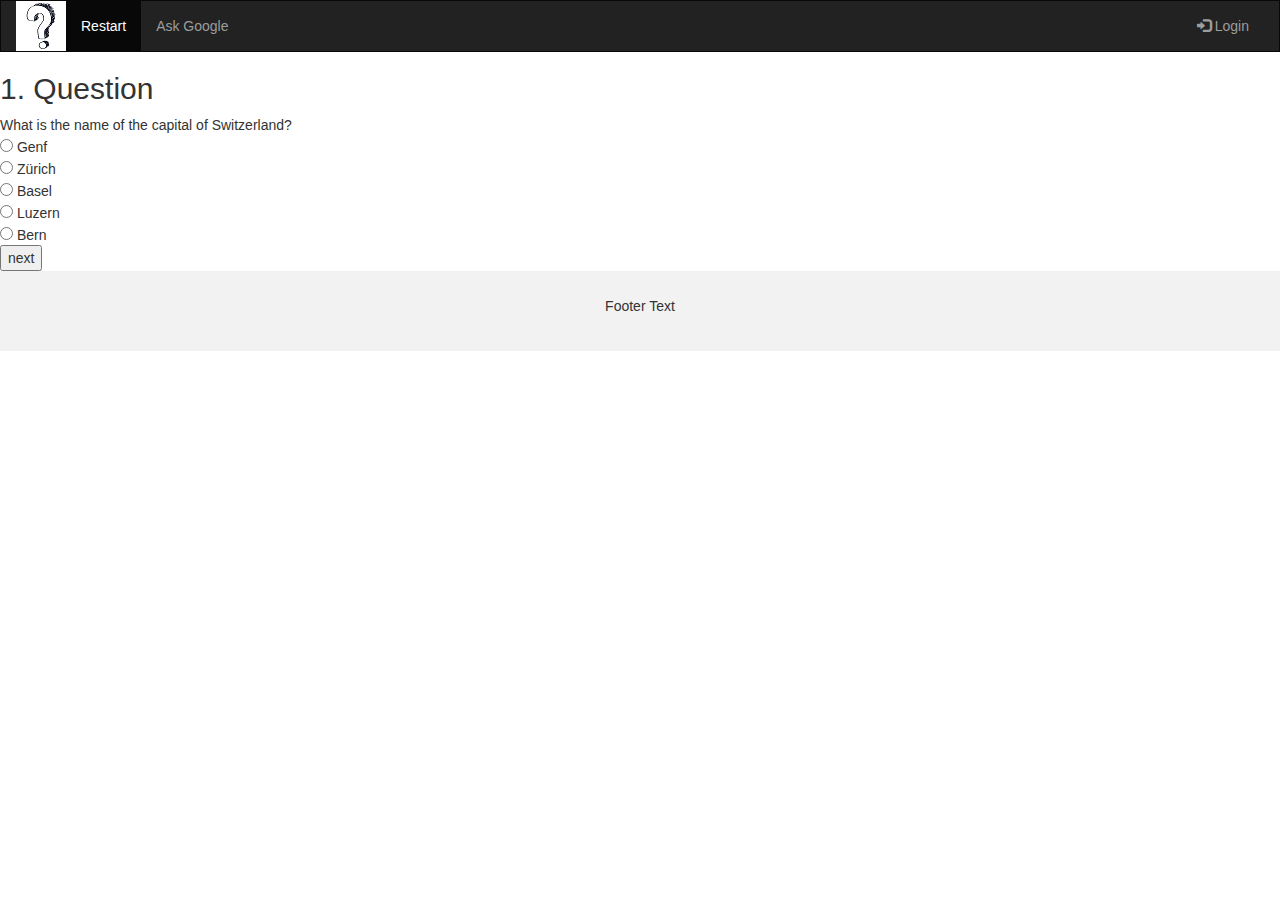
<file: simpleGame/index.html>
<!DOCTYPE html>
<html lang="en">
	<head>
		<title>Quiz Refonte</title>
		<meta charset="utf-8">
		<meta name="viewport" content="width=device-width, initial-scale=1">
		<link rel="stylesheet" href="https://maxcdn.bootstrapcdn.com/bootstrap/3.4.1/css/bootstrap.min.css">
		<script src="https://ajax.googleapis.com/ajax/libs/jquery/3.4.1/jquery.min.js"></script>
		<script src="https://maxcdn.bootstrapcdn.com/bootstrap/3.4.1/js/bootstrap.min.js"></script>
		<link rel="stylesheet" href="styles.css">
		<script>
			function evaluateQuestion() {
				var points =0;
				var radios = document.getElementsByName('antwort10');
				for (var i = 0, length = radios.length; i < length; i++) {
					if (radios[i].checked) {
						if(radios[i].value == 1){
							points++;
						}
					}
				}

				var x = document.getElementById("question1");
				if (x.style.display === "none") {
					x.style.display = "block";
				} else {
					x.style.display = "none";
				}
				var y = document.getElementById("question2");
				if (y.style.display === "none") {
					y.style.display = "block";
				} else {
					y.style.display = "none";
				}
			}
		</script>
	</head>
<body>

<nav class="navbar navbar-inverse">
	<div class="container-fluid">
		<div class="navbar-header">
			<button type="button" class="navbar-toggle" data-toggle="collapse" data-target="#myNavbar">
				<span class="icon-bar"></span>
				<span class="icon-bar"></span>
				<span class="icon-bar"></span>
			</button>
			<img src="questionMark.png" alt="QuestionMark">
		</div>
		<div class="collapse navbar-collapse" id="myNavbar">
			<ul class="nav navbar-nav">
				<li class="active"><a href="index.html">Restart</a></li>
				<li><a href="www.google.ch">Ask Google</a></li>
			</ul>
			<ul class="nav navbar-nav navbar-right">
				<li><a href="#"><span class="glyphicon glyphicon-log-in"></span> Login</a></li>
			</ul>
		</div>
	</div>
</nav>


<div id="question1" style="display: block">
<h2> 1. Question </h2>
What is the name of the capital of Switzerland?   <br>
<form  name="question1">
	<INPUT TYPE="RADIO" NAME="antwort10" VALUE="0"> Genf        <br>
	<INPUT TYPE="RADIO" NAME="antwort10" VALUE="0"> Z&uumlrich   <br>
	<INPUT TYPE="RADIO" NAME="antwort10" VALUE="0"> Basel       <br>
	<INPUT TYPE="RADIO" NAME="antwort10" VALUE="0"> Luzern      <br>
	<INPUT TYPE="RADIO" NAME="antwort10" VALUE="1"> Bern        <br>
	</B>
	<input type="button" VALUE="next"
		   onclick="evaluateQuestion();">
</form>
</div>
<div id="question2" style="display: none" >
	<h2> 2. Question </h2>
	What is the name of the biggest city in Switzerland?   <br>
<form name="question2">
	<INPUT TYPE="RADIO" NAME="antwort20" VALUE="0"> Lausanne        <br>
	<INPUT TYPE="RADIO" NAME="antwort20" VALUE="1"> Z&uumlrich   <br>
	<INPUT TYPE="RADIO" NAME="antwort20" VALUE="0"> Genf       <br>
	<INPUT TYPE="RADIO" NAME="antwort20" VALUE="0"> Basel      <br>
	<INPUT TYPE="RADIO" NAME="antwort20" VALUE="0"> Bern        <br>
	</B>
	<input type="button" VALUE="next"
		   onclick="evaluateQuestion();">
</form>
</div>
<div id="question3" style="display: none" >
<h2> 3. Question </h2>
Who became a national hero out of a work by the German poet Schiller?     <br>
<form name="question3">
	<INPUT TYPE="RADIO" NAME="antwort30" VALUE="0"> Adolf Ogi        <br>
	<INPUT TYPE="RADIO" NAME="antwort30" VALUE="0"> Andr&eacute Bucher   <br>
	<INPUT TYPE="RADIO" NAME="antwort30" VALUE="0"> Roger Schawinsky       <br>
	<INPUT TYPE="RADIO" NAME="antwort30" VALUE="0"> Rudolph von Habsburg      <br>
	<INPUT TYPE="RADIO" NAME="antwort30" VALUE="1"> Willhelm Tell        <br>
	</B>
	<input type="button" VALUE="next"
		   onclick="evaluateQuestion();">
</form>
</div>
<div id="question4" style="display: none" >

	<h2> 4. Question </h2>
	Switzerland has common borders with how many countries?   <br>
	<form name="question4">
		<INPUT TYPE="RADIO" NAME="antwort40" VALUE="0"> 3        <br>
		<INPUT TYPE="RADIO" NAME="antwort40" VALUE="0"> 4   <br>
		<INPUT TYPE="RADIO" NAME="antwort40" VALUE="1"> 5       <br>
		<INPUT TYPE="RADIO" NAME="antwort40" VALUE="0"> 6      <br>
		<INPUT TYPE="RADIO" NAME="antwort40" VALUE="0"> 7        <br>
		</B>
		<input type="button" VALUE="next"
			   onclick="evaluateQuestion();">
	</form>
</div>
<div id="question5" style="display: none" >

	<h2> 5. Question </h2>
	How large is Switzerland (in square kilometers)?   <br>
	<form name="question5">
		<INPUT TYPE="RADIO" NAME="antwort50" VALUE="0"> 34241 <br>
		<INPUT TYPE="RADIO" NAME="antwort50" VALUE="0"> 38903 <br>
		<INPUT TYPE="RADIO" NAME="antwort50" VALUE="0"> 39873 <br>
		<INPUT TYPE="RADIO" NAME="antwort50" VALUE="0"> 39874 <br>
		<INPUT TYPE="RADIO" NAME="antwort50" VALUE="1"> 41284 <br>
		</B>
		<input type="button" VALUE="next"
			   onclick="evaluateQuestion();">
	</form>
</div>
	<footer class="container-fluid text-center">
	<p>Footer Text</p>
</footer>

</body>
</html>
</file>
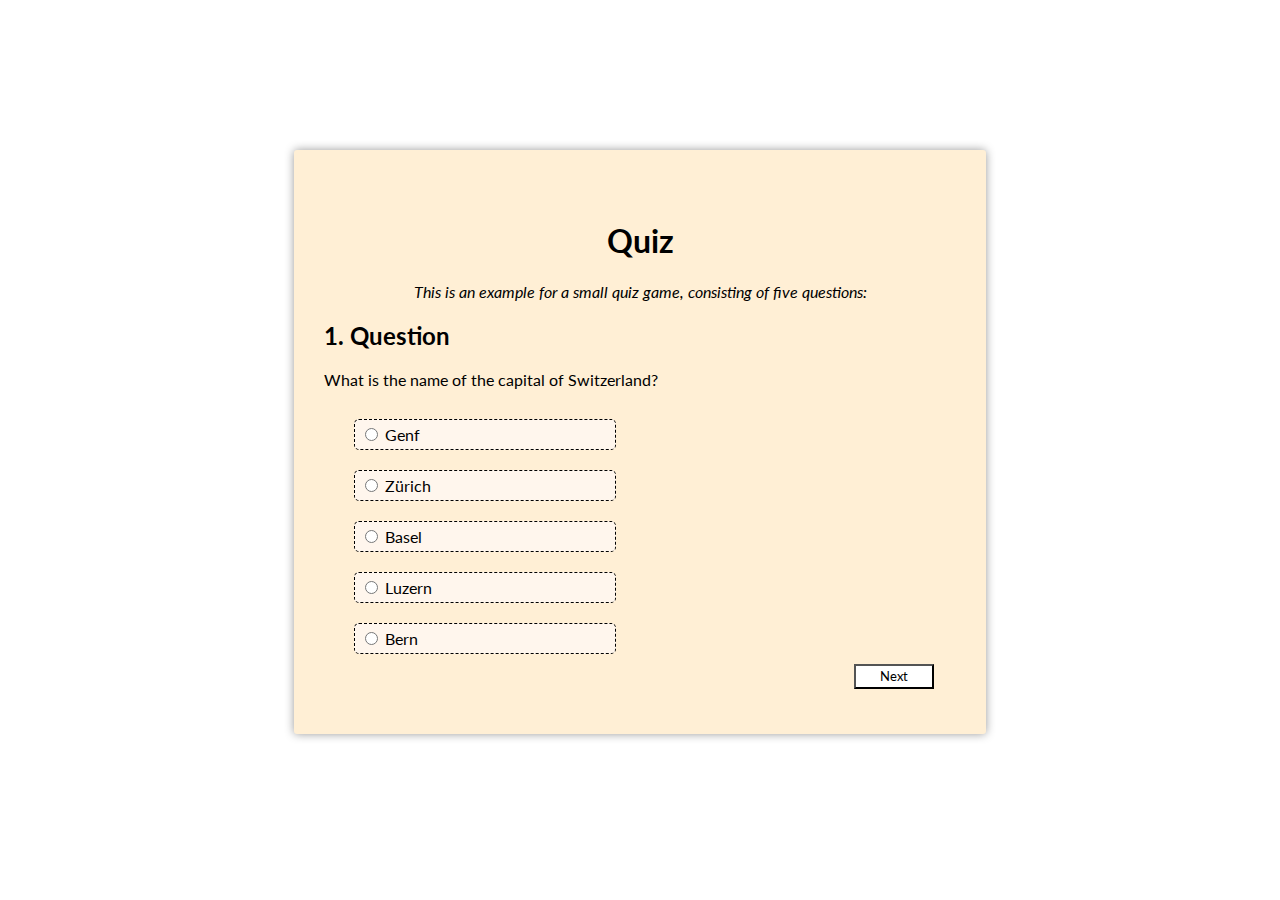
<file: simpleGameAlexCSS/index.html>
<!DOCTYPE html>
<html>
<head>
    <title>Quiz</title>

    <script>
        function evaluateQuestion() {
            var points = 0;
            var radios = document.getElementsByName('antwort10');
            for (var i = 0, length = radios.length; i < length; i++) {
                if (radios[i].checked) {
                    if (radios[i].value == 1) {
                        points++;
                    }
                }
            }
            var nextPage = './q2.html?p=' + points
            window.open(nextPage, '_self')
        }
    </script>
    <link rel="stylesheet" href="style.css">

</head>


<body>

<div id="container">
    <h1> Quiz </h1>

    <p>
        This is an example for a small quiz game, consisting of five questions:
        <!--  Questions taken from http://www.testedich.de/quizerstellungneu/dasquiztd.php3?testid=999895847 -->
    </p>

    <h2> 1. Question </h2>
    What is the name of the capital of Switzerland? <br>
    <form name="question1">
        <ul>
            <li>
                <INPUT TYPE="RADIO" NAME="antwort10" VALUE="0"> Genf <br>
            </li>
            <li>
                <INPUT TYPE="RADIO" NAME="antwort10" VALUE="0"> Z&uumlrich <br>
            </li>
            <li>
                <INPUT TYPE="RADIO" NAME="antwort10" VALUE="0"> Basel <br>
            </li>
            <li>
                <INPUT TYPE="RADIO" NAME="antwort10" VALUE="0"> Luzern <br>
            </li>
            <li>
                <INPUT TYPE="RADIO" NAME="antwort10" VALUE="1"> Bern <br>
            </li>
        </ul>

		<!--jjh
		<INPUT TYPE="RADIO" NAME="antwort10" VALUE="0"> Genf <br>
        <INPUT TYPE="RADIO" NAME="antwort10" VALUE="0"> Z&uumlrich <br>
        <INPUT TYPE="RADIO" NAME="antwort10" VALUE="0"> Basel <br>
        <INPUT TYPE="RADIO" NAME="antwort10" VALUE="0"> Luzern <br>
        <INPUT TYPE="RADIO" NAME="antwort10" VALUE="1"> Bern <br>
        sss
		-->


        </B>
        <div class="button">
            <input type="button" VALUE="Next"
                   onclick="evaluateQuestion();">
        </div>
    </form>
</div>
</body>
</file>
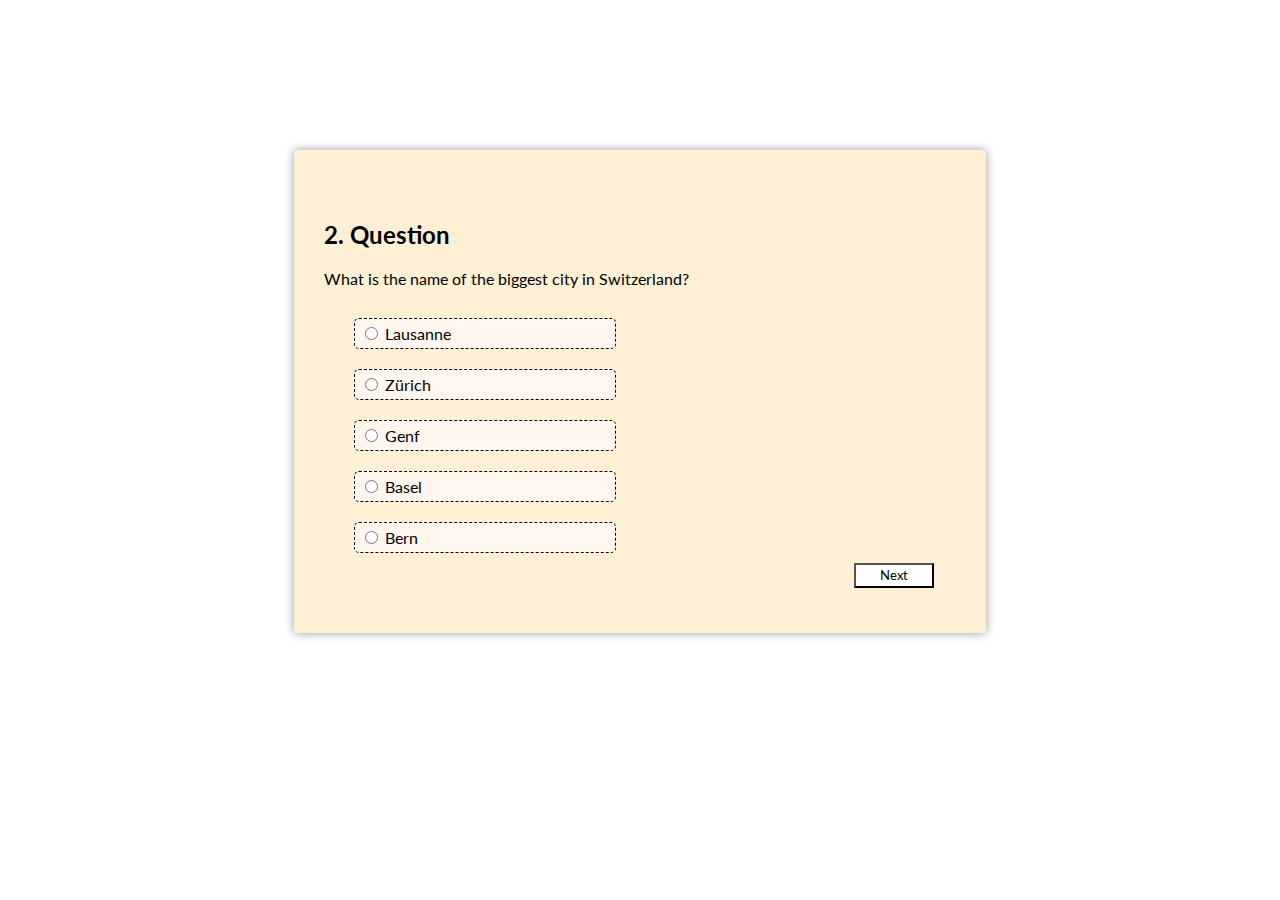
<file: simpleGameAlexCSS/q2.html>
<!DOCTYPE html>
<html>
<head>
    <title>Quiz</title>

    <script>
        function evaluateQuestion() {
            var points = eval(location.search.substring(1));
            var radios = document.getElementsByName('antwort20');
            for (var i = 0, length = radios.length; i < length; i++) {
                if (radios[i].checked) {
                    if (radios[i].value == 1) {
                        points++;
                    }
                }
            }
            var nextPage = './q3.html?p=' + points
            window.open(nextPage, '_self')

        }
    </script>
    <link rel="stylesheet" href="style.css">


</head>

<body>
<!--  Questions taken from http://www.testedich.de/quizerstellungneu/dasquiztd.php3?testid=999895847 -->
<div id="container">

    <h2> 2. Question </h2>
    What is the name of the biggest city in Switzerland? <br>
    <form name="question2">

		<ul>
			<li>
				<INPUT TYPE="RADIO" NAME="antwort20" VALUE="0"> Lausanne <br>
			</li>
			<li>
				<INPUT TYPE="RADIO" NAME="antwort20" VALUE="1"> Z&uumlrich <br>
			</li>
			<li>
				<INPUT TYPE="RADIO" NAME="antwort20" VALUE="0"> Genf <br>
			</li>
			<li>
				<INPUT TYPE="RADIO" NAME="antwort20" VALUE="0"> Basel <br>
			</li>
			<li>
				<INPUT TYPE="RADIO" NAME="antwort20" VALUE="0"> Bern <br>
			</li>
		</ul>

		</B>
		<div class="button">
			<input type="button" VALUE="Next"
				   onclick="evaluateQuestion();">
		</div>
    </form>
</div>
</body>

</html>
</file>
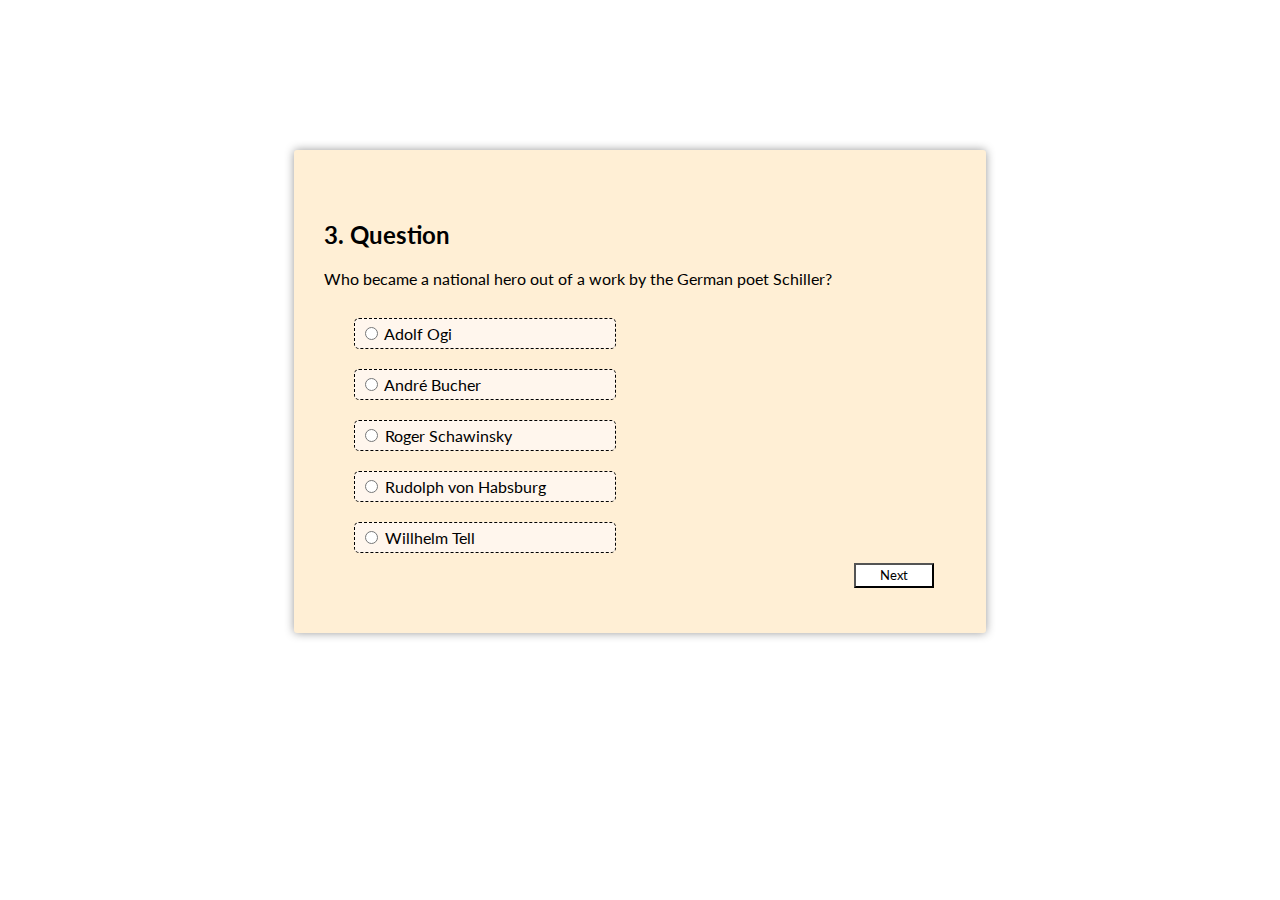
<file: simpleGameAlexCSS/q3.html>
<!DOCTYPE html>
<html>
<head>
    <title>Quiz</title>

    <script>
        function evaluateQuestion() {
            var points = eval(location.search.substring(1));
            var radios = document.getElementsByName('antwort30');
            for (var i = 0, length = radios.length; i < length; i++) {
                if (radios[i].checked) {
                    if (radios[i].value == 1) {
                        points++;
                    }
                }
            }
            var nextPage = './q4.html?p=' + points
            window.open(nextPage, '_self')

        }
    </script>
    <link rel="stylesheet" href="style.css">


</head>

<body>
<!--  Questions taken from http://www.testedich.de/quizerstellungneu/dasquiztd.php3?testid=999895847 -->
<div id="container">

    <h2> 3. Question </h2>
    Who became a national hero out of a work by the German poet Schiller? <br>
	<form name="question3">
		<ul>
			<li>
				<INPUT TYPE="RADIO" NAME="antwort30" VALUE="0"> Adolf Ogi <br>
			</li>
			<li>
				<INPUT TYPE="RADIO" NAME="antwort30" VALUE="0"> Andr&eacute Bucher <br>
			</li>
			<li>
				<INPUT TYPE="RADIO" NAME="antwort30" VALUE="0"> Roger Schawinsky <br>
			</li>
			<li>
				<INPUT TYPE="RADIO" NAME="antwort30" VALUE="0"> Rudolph von Habsburg <br>
			</li>
			<li>
				<INPUT TYPE="RADIO" NAME="antwort30" VALUE="1"> Willhelm Tell <br>
			</li>
		</ul>

		</B>
		<div class="button">
			<input type="button" VALUE="Next"
				   onclick="evaluateQuestion();">
		</div>
    </form>
</div>
</body>

</html>
</file>
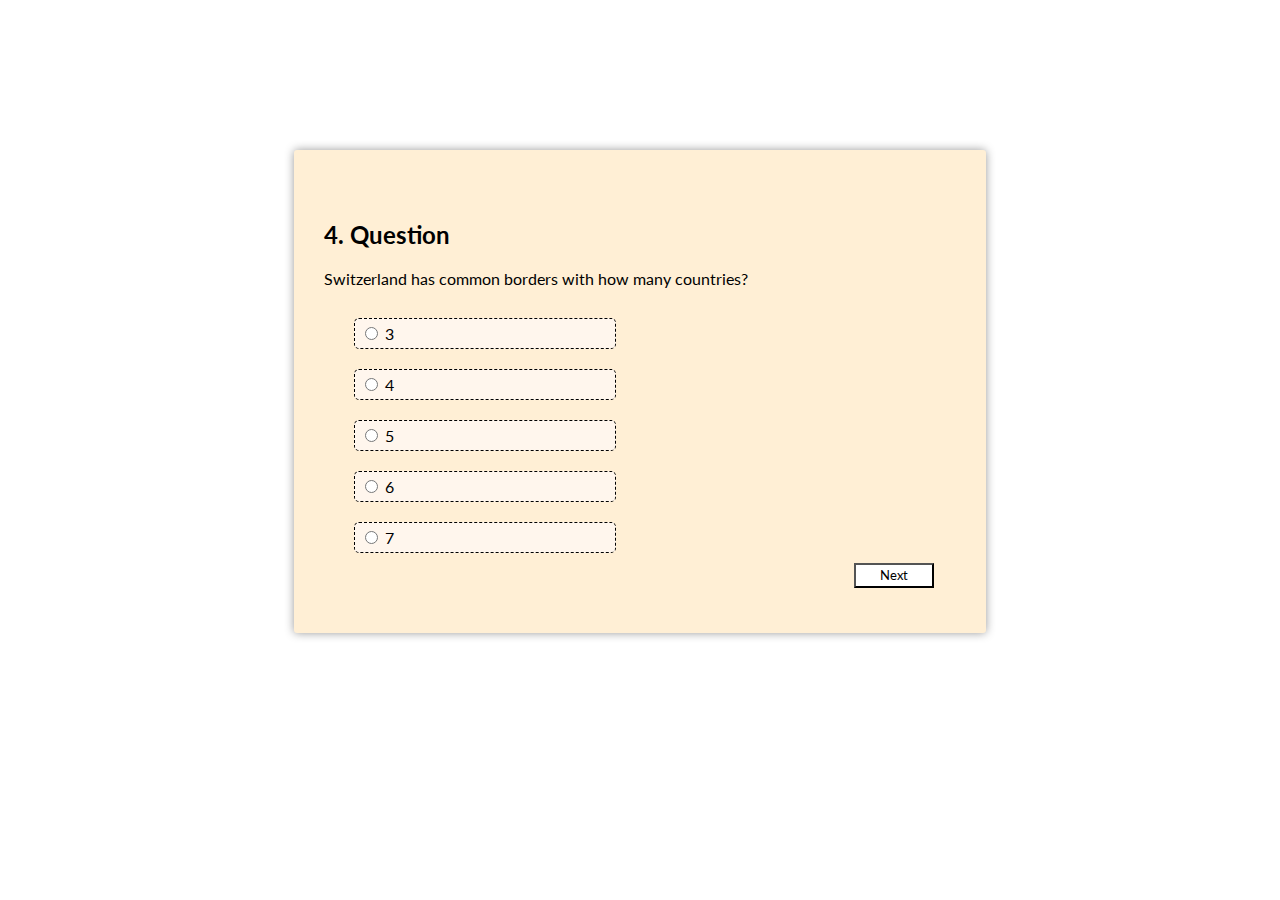
<file: simpleGameAlexCSS/q4.html>
<!DOCTYPE html>
<html>
<head>
    <title>Quiz</title>

    <script>
        function evaluateQuestion() {
            var points = eval(location.search.substring(1));
            var radios = document.getElementsByName('antwort40');
            for (var i = 0, length = radios.length; i < length; i++) {
                if (radios[i].checked) {
                    if (radios[i].value == 1) {
                        points++;
                    }
                }
            }
            var nextPage = './q5.html?p=' + points
            window.open(nextPage, '_self')

        }
    </script>
    <link rel="stylesheet" href="style.css">


</head>

<body>
<!--  Questions taken from http://www.testedich.de/quizerstellungneu/dasquiztd.php3?testid=999895847 -->
<div id="container">

    <h2> 4. Question </h2>
    Switzerland has common borders with how many countries? <br>
    <form name="question4">
		<ul>
			<li>
				<INPUT TYPE="RADIO" NAME="antwort40" VALUE="0"> 3 <br>

			</li>
			<li>
				<INPUT TYPE="RADIO" NAME="antwort40" VALUE="0"> 4 <br>

			</li>
			<li>
				<INPUT TYPE="RADIO" NAME="antwort40" VALUE="1"> 5 <br>

			</li>
			<li>
				<INPUT TYPE="RADIO" NAME="antwort40" VALUE="0"> 6 <br>

			</li>
			<li>
				<INPUT TYPE="RADIO" NAME="antwort40" VALUE="0"> 7 <br>

			</li>
		</ul>

		</B>
		<div class="button">
			<input type="button" VALUE="Next"
				   onclick="evaluateQuestion();">
		</div>
    </form>
</div>
</body>

</html>
</file>
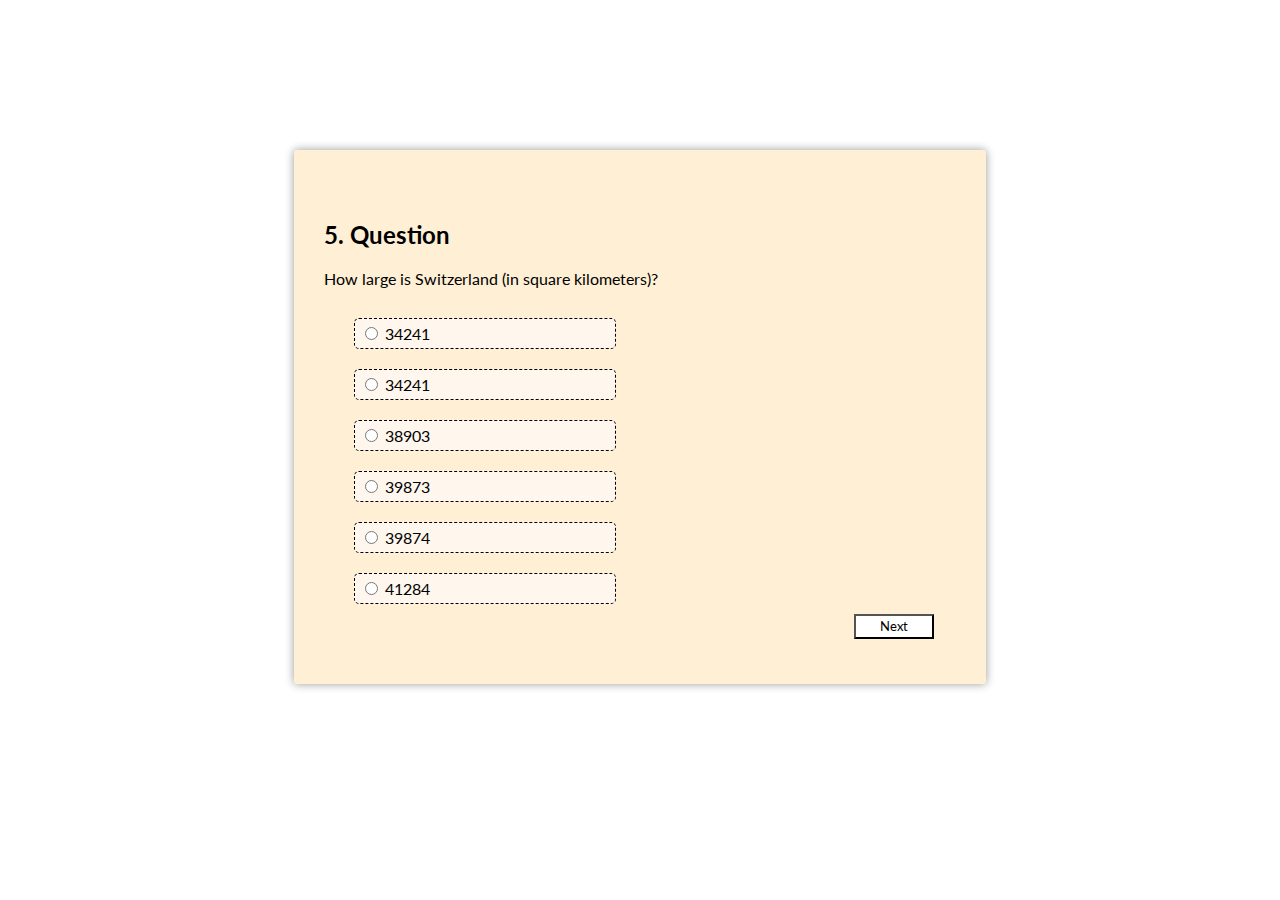
<file: simpleGameAlexCSS/q5.html>
<!DOCTYPE html>
<html>
<head>
    <title>Quiz</title>

    <script>
        function evaluateQuestion() {
            var points = eval(location.search.substring(1));
            var radios = document.getElementsByName('antwort50');
            for (var i = 0, length = radios.length; i < length; i++) {
                if (radios[i].checked) {
                    if (radios[i].value == 1) {
                        points++;
                    }
                }
            }
                document.write("You have answered " + points + ' questions correctly!');
        }
    </script>
    <link rel="stylesheet" href="style.css">


</head>

<body>
<!--  Questions taken from http://www.testedich.de/quizerstellungneu/dasquiztd.php3?testid=999895847 -->
<div id="container">

    <h2> 5. Question </h2>
    How large is Switzerland (in square kilometers)? <br>
    <form name="question5">
        <ul>
            <li>
                <INPUT TYPE="RADIO" NAME="antwort50" VALUE="0"> 34241 <br>
            </li>
            <li>
                <INPUT TYPE="RADIO" NAME="antwort50" VALUE="0"> 34241 <br>
            </li>
            <li>
                <INPUT TYPE="RADIO" NAME="antwort50" VALUE="0"> 38903 <br>

            </li>
            <li>
                <INPUT TYPE="RADIO" NAME="antwort50" VALUE="0"> 39873 <br>

            </li>
            <li>
                <INPUT TYPE="RADIO" NAME="antwort50" VALUE="0"> 39874 <br>

            </li>
            <li>
                <INPUT TYPE="RADIO" NAME="antwort50" VALUE="1"> 41284 <br>
            </li>
        </ul>
        </B>
        <div class="button">
            <input type="button" VALUE="Next"
                   onclick="evaluateQuestion();">
        </div>
    </form>
</div>
</body>

</html>
</file>
<file: simpleGame/styles.css>
/* Remove the navbar's default margin-bottom and rounded borders */
.navbar {
    margin-bottom: 0;
    border-radius: 0;
}

/* Add a gray background color and some padding to the footer */
footer {
    background-color: #f2f2f2;
    padding: 25px;
}

.carousel-inner img {
    width: 100%; /* Set width to 100% */
    margin: auto;
    min-height:200px;
}

/* Hide the carousel text when the screen is less than 600 pixels wide */
@media (max-width: 600px) {
    .carousel-caption {
        display: none;
    }
}
</file>
<file: simpleGameAlexCSS/style.css>
@import url('https://fonts.googleapis.com/css?family=Lato');

body
{
    font-family: 'Lato', sans-serif;
}

h1, p {
    text-align: center;
}

p {
    font-style: italic;
}

/* le bouton en bas à droite */

input[type=button] {
    width: 80px;
    height: 25px;
    text-align: center;
    float:right;
    background-color: #fff;
    margin: 0 2px 0 2px;
    cursor: pointer;
    font-family: 'Lato', sans-serif;

}


#container
{
    width:50%;
    margin: 150px auto;
    padding: 50px 30px;
    background-color: papayawhip;
    border-radius:3px;
    color: #000000;
    box-shadow: 0 0 10px 0 #999;
}

form {
    padding: 20px;
}

/* la liste */

form ul
{
    list-style-type: none;
    padding: 0;
    margin: 0;
    width: 500px;
}

/* éléments de la liste */
form ul li
{
    border-color: black;
    border-width: thin;
    border-style: dashed ;
    border-radius: 5px;
    background: #FFF6ED;
    width: 250px;
    margin: 10px;
    padding: 5px;
    display: inline-block;

}

/* on ajoute la souris quand on passe sur un bouton */

input[type="radio"]{
    cursor: pointer;
}
</file>
